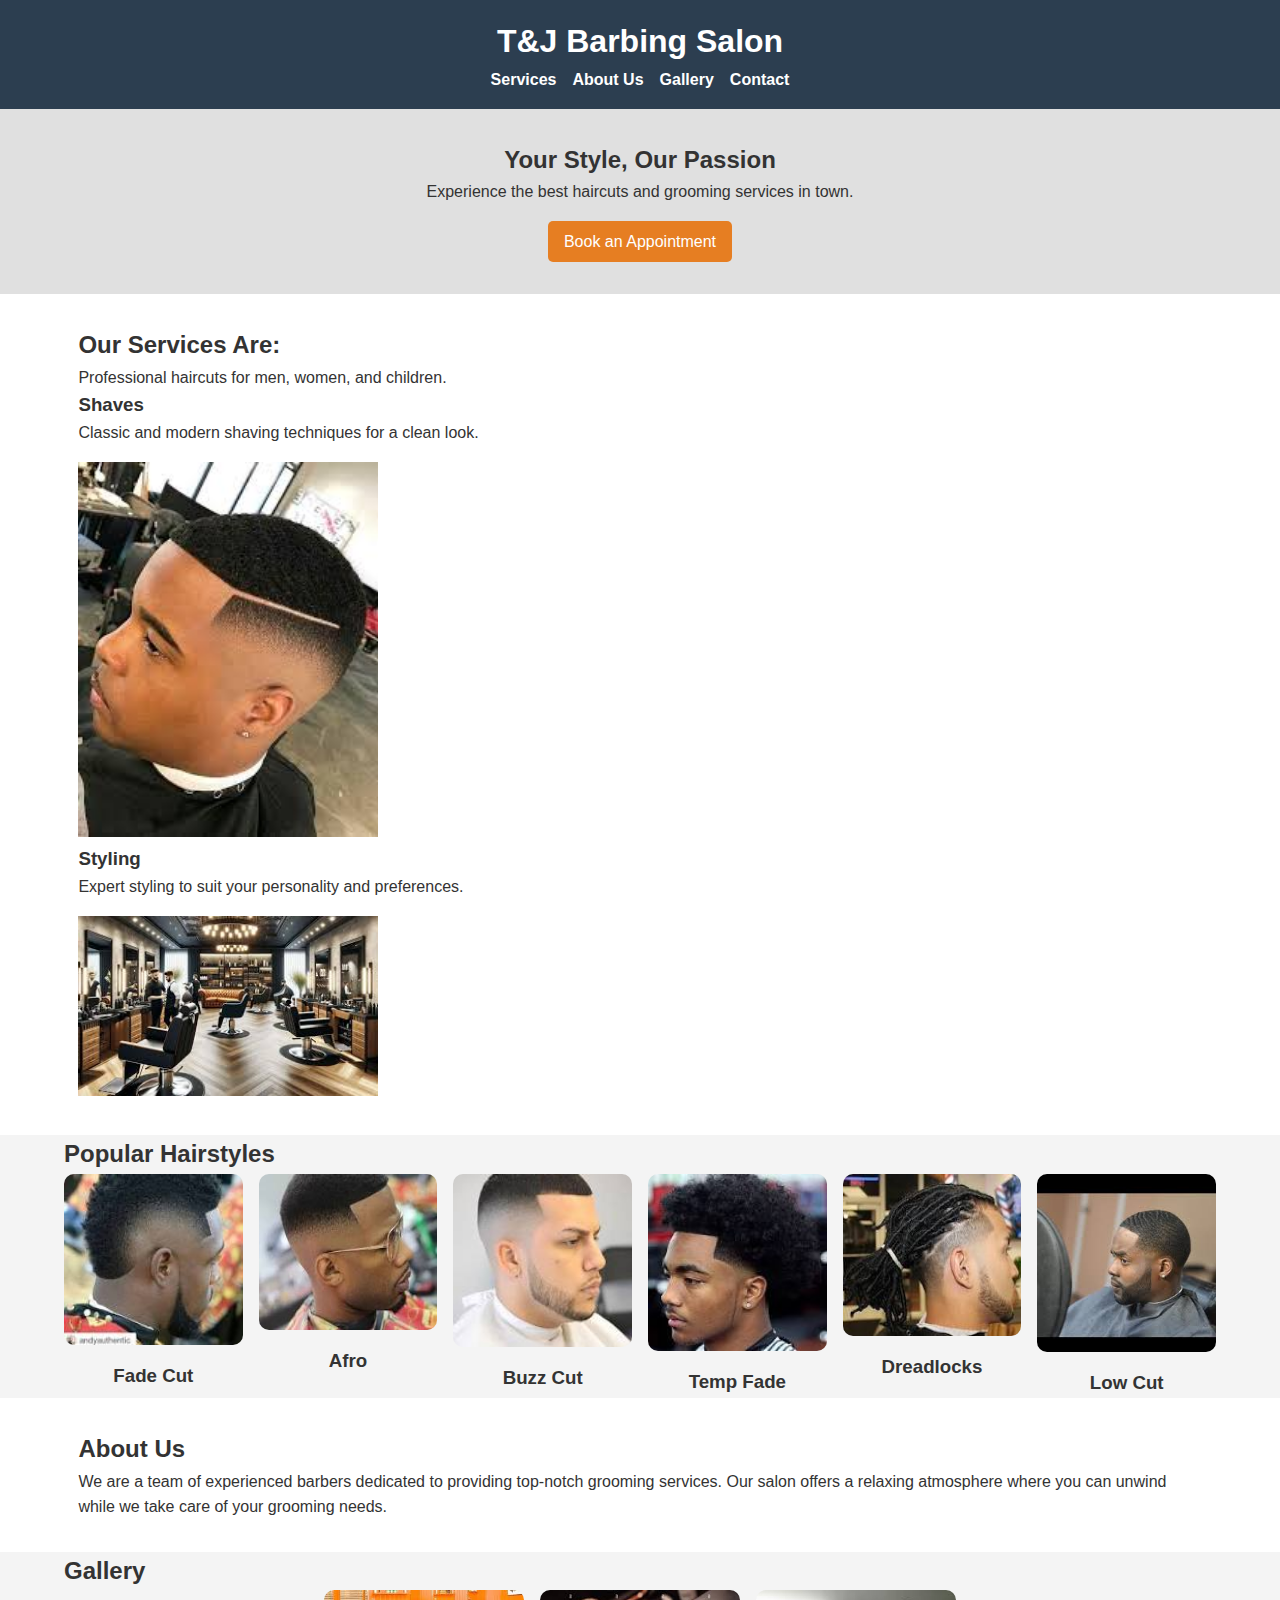
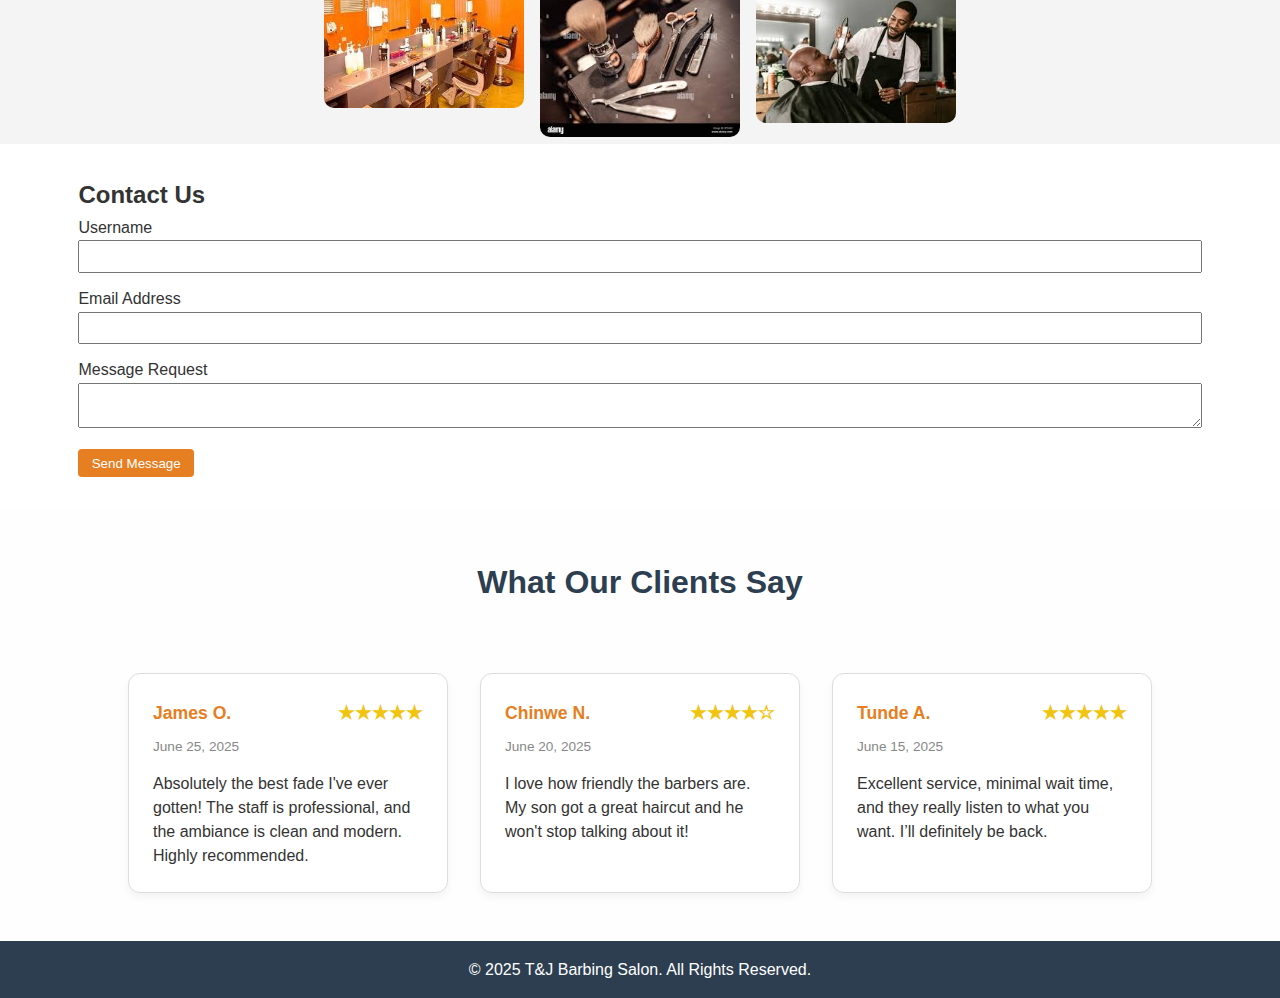
<file: index.html>
<!DOCTYPE html>
<html lang="en">
<head>
  <meta charset="UTF-8" />
  <meta name="viewport" content="width=device-width, initial-scale=1.0" />
  <title>T&J Barbing Salon</title>
  <link rel="stylesheet" href="pro.css"> 
</head>
<body> 
  <header>
    <div class="container">
      <h1>T&J Barbing Salon</h1>
      <nav>
        <ul>
          <li><a href="#services">Services</a></li>
          <li><a href="#about">About Us</a></li>
          <li><a href="#gallery">Gallery</a></li>
          <li><a href="#contact">Contact</a></li>
        </ul>
      </nav>
    </div>
  </header>

  <section class="hero">
    <div class="container">
      <h2>Your Style, Our Passion</h2>
      <p>Experience the best haircuts and grooming services in town.</p>
      <a href="#contact" class="btn">Book an Appointment</a>
    </div>
  </section>

  <section id="services" class="services">
    <div class="container">
      <h2>Our Services Are:</h2>
      <div class="service">
        <p>Professional haircuts for men, women, and children.</p>
      </div>
      <div class="service">
        <h3>Shaves</h3>
        <p>Classic and modern shaving techniques for a clean look.</p>
        <img src="images/ima.jpg" alt="Shaving">
      </div>
      <div class="service">
        <h3>Styling</h3>
        <p>Expert styling to suit your personality and preferences.</p>
        <img src="images/styling.jpg" alt="Expert Styling">
      </div>
    </div>
  </section>

<section class="gallery">
  <div class="container">
    <h2>Popular Hairstyles</h2>
    <div class="gallery-grid">
      <div class="style-card">
        <img src="images/fade 2.jpg" alt="Fade Cut">
        <h3>Fade Cut</h3>
      </div>
      <div class="style-card">
        <img src="images/afro.jpg" alt="Afro">
        <h3>Afro</h3>
      </div>
      <div class="style-card">
        <img src="images/buzz cut.jpg" alt="Buzz Cut">
        <h3>Buzz Cut</h3>
      </div>
      <div class="style-card">
        <img src="images/temp.jpg" alt="Temp Fade">
        <h3>Temp Fade</h3>
      </div>
      <div class="style-card">
        <img src="images/dreadlock.jpg" alt="Dreadlocks">
        <h3>Dreadlocks</h3>
      </div>
      <div class="style-card">
        <img src="images/low cut 2.jpg" alt="Low Cut">
        <h3>Low Cut</h3>
      </div>
    </div>
  </div>
</section>


  <section id="about" class="about">
    <div class="container">
      <h2>About Us</h2>
      <p>We are a team of experienced barbers dedicated to providing top-notch grooming services. Our salon offers a relaxing atmosphere where you can unwind while we take care of your grooming needs.</p>
    </div>
  </section>

  <section id="gallery" class="gallery">
    <div class="container">
      <h2>Gallery</h2>
      <div class="gallery-grid">
        <div class="gallery-item"><img src="images/equip.jpg" alt="Equipment"></div>
        <div class="gallery-item"><img src="images/equip1.jpg" alt="Equipment 2"></div>
        <div class="gallery-item"><img src="images/cv.jpg" alt="Styling Example"></div>
      </div>
    </div>
  </section>

  <section id="contact" class="contact">
    <div class="container">
      <h2>Contact Us</h2>
      <form>
        <p>Username</p>
        <input type="text" required>
        <p>Email Address</p>
        <input type="email" required>
        <p>Message Request</p>
        <textarea required></textarea>
        <button type="submit" class="btn">Send Message</button>
      </form>
    </div>
  </section>

  <section class="review-section">
  <div class="container">
    <h2 class="section-title">What Our Clients Say</h2>

    <div class="reviews">
      <div class="review-card">
        <div class="review-header">
          <div class="name">James O.</div>
          <div class="stars">★★★★★</div>
        </div>
        <div class="date">June 25, 2025</div>
        <p class="review-text">Absolutely the best fade I've ever gotten! The staff is professional, and the ambiance is clean and modern. Highly recommended.</p>
      </div>

      <div class="review-card">
        <div class="review-header">
          <div class="name">Chinwe N.</div>
          <div class="stars">★★★★☆</div>
        </div>
        <div class="date">June 20, 2025</div>
        <p class="review-text">I love how friendly the barbers are. My son got a great haircut and he won't stop talking about it!</p>
      </div>

      <div class="review-card">
        <div class="review-header">
          <div class="name">Tunde A.</div>
          <div class="stars">★★★★★</div>
        </div>
        <div class="date">June 15, 2025</div>
        <p class="review-text">Excellent service, minimal wait time, and they really listen to what you want. I’ll definitely be back.</p>
      </div>
    </div>
  </div>
</section>

  <footer>
    <div class="container">
      <p>&copy; 2025 T&J Barbing Salon. All Rights Reserved.</p>
    </div>
  </footer>

</body>
</html>
</file>
<file: pro.css>
*{
  margin: 0;
  padding: 0;
  box-sizing: border-box;
}

body {
  font-family: Arial, sans-serif;
  line-height: 1.6;
  background: #f4f4f4;
  color: #333;
}

.container {
  width: 90%;
  max-width: 1200px;
  margin: auto;
}

header {
  background: #2c3e50;
  color: #fff;
  padding: 1em 0;
}

header h1 {
  text-align: center;
}

nav ul {
  display: flex;
  justify-content: center;
  gap: 1em;
  list-style: none;
  flex-wrap: wrap;
}

nav a {
  color: white;
  text-decoration: none;
  font-weight: bold;
}

.hero {
  text-align: center;
  padding: 2em 1em;
  background: #e0e0e0;
}

.hero .btn {
  display: inline-block;
  margin-top: 1em;
  padding: 0.5em 1em;
  background: #e67e22;
  color: white;
  text-decoration: none;
  border-radius: 5px;
}

.services, .about, .contact, .review-section {
  padding: 2em 1em;
  background: white;
}

.service img {
  width: 100%;
  max-width: 300px;
  margin-top: 1em;
}

.gallery-grid, .style-card {
  display: flex;
  flex-wrap: wrap;
  gap: 1em;
  justify-content: center;
}

.style-card, .gallery-item {
  flex: 1 1 150px;
  max-width: 200px;
  text-align: center;
}

.style-card img, .gallery-item img {
  width: 100%;
  border-radius: 10px;
}

form input, form textarea {
  width: 100%;
  padding: 0.5em;
  margin-bottom: 1em;
}

.btn {
  background: #e67e22;
  color: white;
  padding: 0.5em 1em;
  border: none;
  border-radius: 4px;
  cursor: pointer;
}

.review-section {
  background: #fefefe;
  padding: 3em 1em;
}

.section-title {
  text-align: center;
  font-size: 2em;
  color: #2c3e50;
  margin-bottom: 2em;
}

.reviews {
  display: flex;
  flex-wrap: wrap;
  gap: 2em;
  justify-content: center;
}

.review-card {
  background: #ffffff;
  border: 1px solid #ddd;
  border-radius: 12px;
  padding: 1.5em;
  max-width: 320px;
  box-shadow: 0 4px 8px rgba(0,0,0,0.05);
  transition: transform 0.3s, box-shadow 0.3s;
}

.review-card:hover {
  transform: translateY(-5px);
  box-shadow: 0 6px 12px rgba(0,0,0,0.1);
}

.review-header {
  display: flex;
  justify-content: space-between;
  align-items: center;
  font-weight: bold;
  margin-bottom: 0.5em;
}

.name {
  color: #e67e22;
  font-size: 1.1em;
}

.stars {
  color: #f1c40f;
  font-size: 1.2em;
}

.date {
  font-size: 0.85em;
  color: #888;
  margin-bottom: 1em;
}

.review-text {
  font-size: 1em;
  color: #333;
  line-height: 1.5;
}

footer {
  text-align: center;
  padding: 1em;
  background: #2c3e50;
  color: white;
}

/* Responsive */
@media (max-width: 768px) {
  .reviews {
    flex-direction: column;
    align-items: center;
  }

  .review-card {
    width: 90%;
  }
}
</file>
